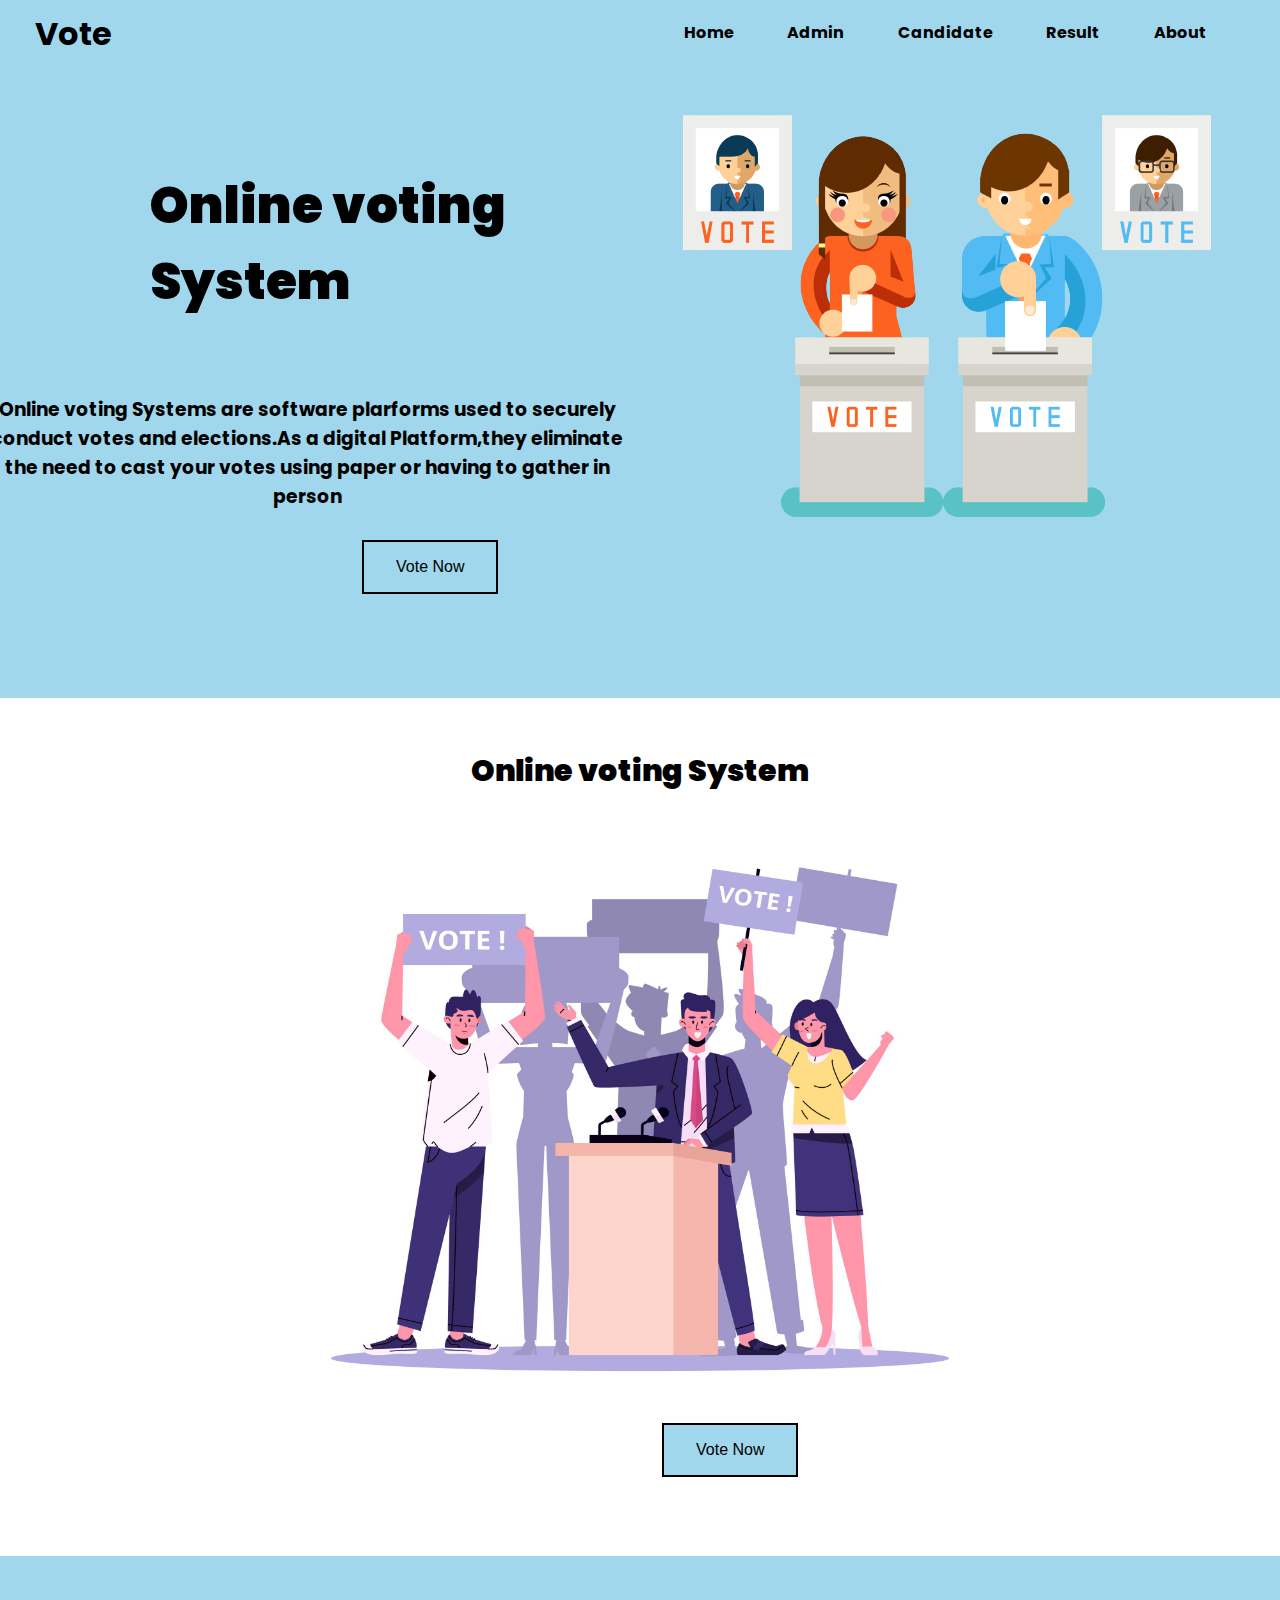
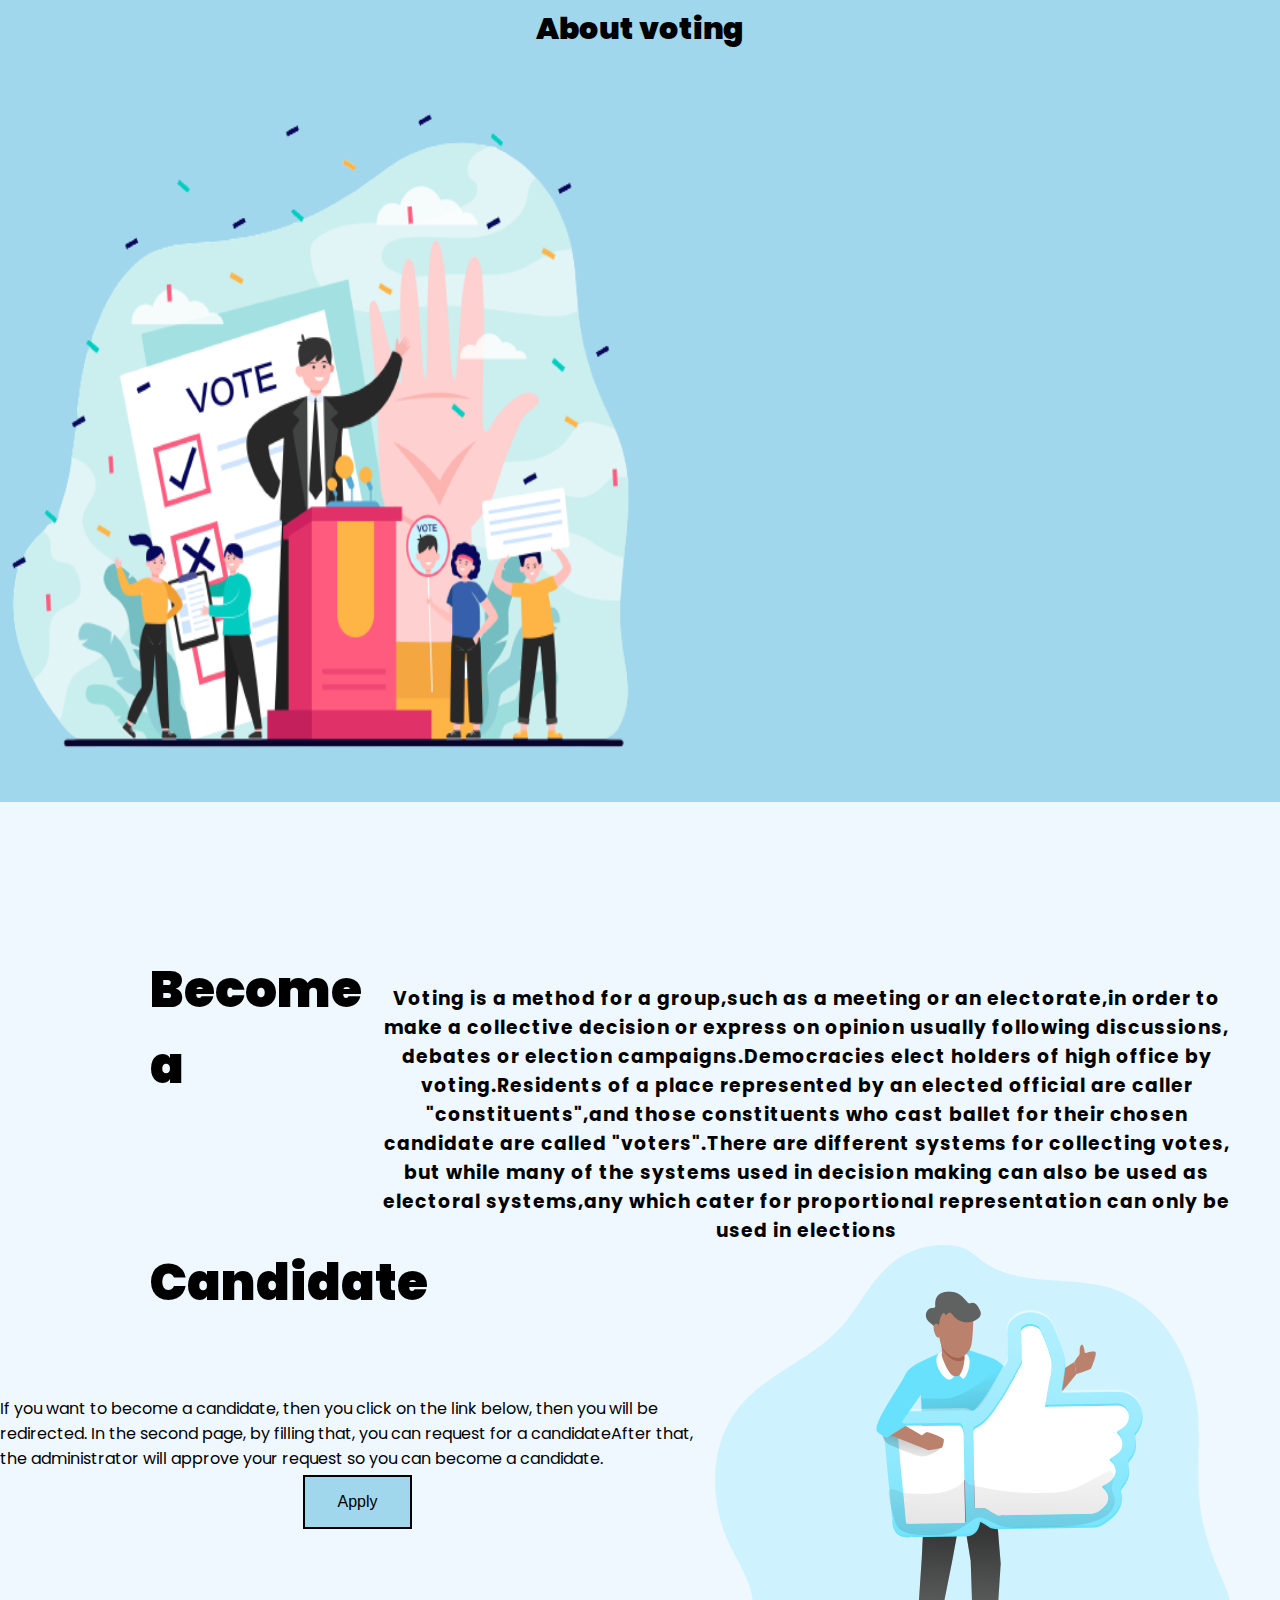
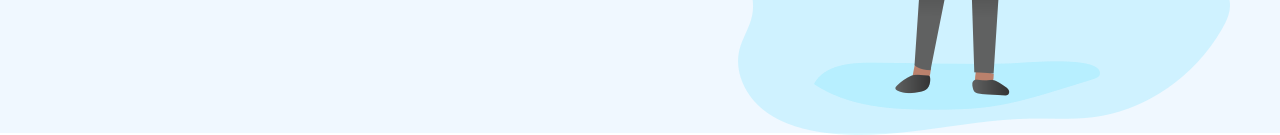
<file: index.html>
<html>
    <head><title>Online voting</title>
        <link rel="preconnect" href="https://fonts.googleapis.com">
        <link rel="preconnect" href="https://fonts.gstatic.com" crossorigin>
        <link href="https://fonts.googleapis.com/css2?family=Poppins:wght@400;500&display=swap" rel="stylesheet">
        <link rel="stylesheet" href="style.css">
    </head>
<body>
    <div class="header">
     <h1 class="logo">Vote</h1>   
        <div class="main">
            <p><a href="index.html"><b>Home</b></a></p>
            <p> <a href="admin.php"><b>Admin </b></a></p>
            <p> <a href="year.html"><b>Candidate </b></a></p>
            <p><a href="result.html"> <b>Result </b></a></p>
            <p><a href="about.html"> <b>About </b></a></p>
  
          </div>    </div>
          
          <div class="m1">
            <br>
            <img src="image1.png" class="img1" >
    
            <br>  <br> <br><h1 class="w2"><b>Online voting System</b></h1>
            <br> <br><br>
            <h3 class="w1">Online voting Systems are software plarforms used to securely<br>conduct votes and 
            elections.As a digital Platform,they eliminate <br>
            the need to cast your votes using paper or having to gather in<br> person</h3><br>
            <a href="year.html" ><p class="p1"><button class="b1">Vote Now</button></p></a>
            <br>
            <br>
            <br>
            <br>
              
            </div>
            <br>
            <div class="header2">
                <br><h1 class="w3"><b>Online voting System</b></h1><br>
                <img src="img2.jpg" class="img2" width="600" height="600">
                <a href="year.html" ><p class="p2"><button class="b1">Vote Now</button></p></a>
                <br><br><br>
            </div>
            <div class="header3">
                <br><br>
                <h1 class="w3"><b> About voting</b></h1><br>
                <br>
                
                <img src="img3.jpg" class="img3" width="650" height="650">
                
                <h3 class="w4"><br><br><br><br><br><br><br><br>Voting is a method for a group,such as a meeting or an electorate,in order to<br>make a collective decision or
                  express on opinion usually following discussions, <br>
                    debates or election campaigns.Democracies elect holders of high office by<br> voting.Residents of a place represented by an elected official are caller<br>"constituents",and those constituents who cast ballet for their chosen <br>candidate are called "voters".There are different systems for collecting votes,<br>but while many of the systems used in decision making can also be used
                    as <br>electoral systems,any which cater for proportional representation can only be <br> used in elections</h3><br><br>
                    <br>
            </div>
          
            <div style="background-color: aliceblue;">
                <br>  <br><br>
                <img src="can2.png" class="img1" >
        
                <br>  <br> <br><h1 class="w2"><b>Become a Candidate</b></h1>
                <br> <br><br>
                <p style="color: rgb(0, 0, 0);" >
                    If you want to become a candidate, then you click on the link below, then you will be redirected. In the second
                     page, by filling that, you can request for a candidateAfter that, the administrator will approve your request so you can become a candidate.
                     </p>
                     <a href="insert_cand_year.php"><p class="p3" style="text-align: center;"><button class="b1" >Apply </button></p></a>
                <br>
                <br>
                <br>
                <br>
                <br><br>  <br><br>
                </div>
            
           
</body>
</html>
</file>
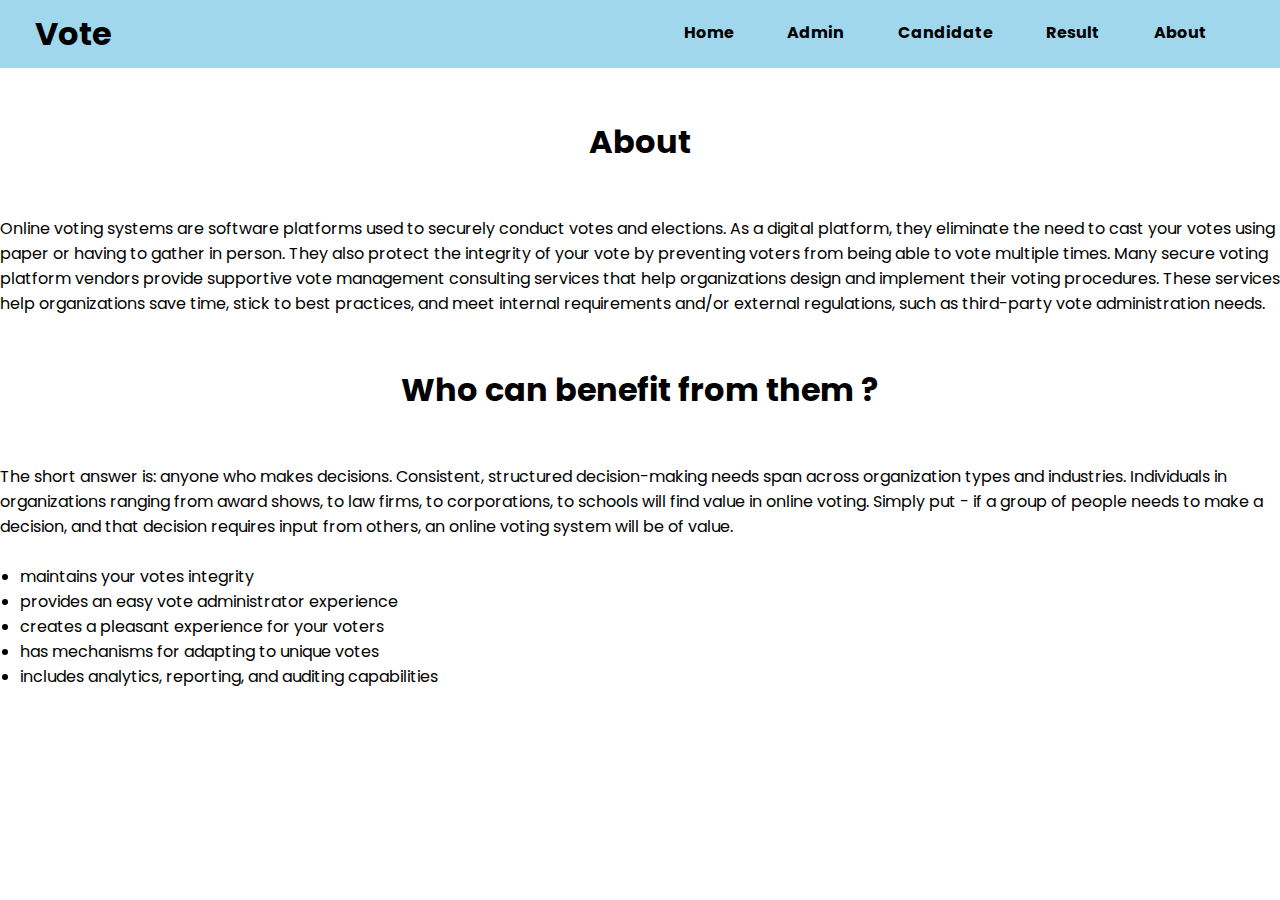
<file: about.html>
<html>
    <head><title>Online voting</title>
        <link rel="preconnect" href="https://fonts.googleapis.com">
        <link rel="preconnect" href="https://fonts.gstatic.com" crossorigin>
        <link href="https://fonts.googleapis.com/css2?family=Poppins:wght@400;500&display=swap" rel="stylesheet">
        <link rel="stylesheet" href="style.css">
    </head>
<body>
    <div class="header">
     <h1 class="logo">Vote</h1>   
        <div class="main">
            <p><a href="index.html"><b>Home</b></a></p>
            <p> <a href="admin.php"><b>Admin </b></a></p>
            <p> <a href="year.html"><b>Candidate </b></a></p>
            <p><a href="result.html"> <b>Result </b></a></p>
            <p><a href="about.html"> <b>About </b></a></p>
  
          </div>    </div>


                <h1 style="text-align:center; margin-top:50px;"> About  </h1>
           
                <br><br>
                <p>Online voting systems are software platforms used to securely conduct votes and elections. As a digital platform, they eliminate the need to cast your votes using paper or having to gather in person.
 
                    They also protect the integrity of your vote by preventing voters from being able to vote multiple times.
                     
                    Many secure voting platform vendors provide supportive vote management consulting services that help organizations design and implement their voting procedures.
                     
                    These services help organizations save time, stick to best practices, and meet internal requirements and/or external regulations, such as third-party vote administration needs.</p>
            
                
                
                <h1 style="text-align:center; margin-top:50px;"> Who can benefit from them ? </h1>
                <br><br>
                <p> The short answer is: anyone who makes decisions.

                    Consistent, structured decision-making needs span across organization types and industries.
                    
                    Individuals in organizations ranging from award shows, to law firms, to corporations, to schools will find value in online voting.
                    
                    Simply put - if a group of people needs to make a decision, and that decision requires input from others, an online voting system will be of value. </p>
                
              <br>
                
            <ul>
                        <li style="text-align:left; margin-left:20px;">maintains your votes integrity               </li>
                        <li style="text-align:left; margin-left:20px;">provides an easy vote administrator experience</li>
                        <li style="text-align:left; margin-left:20px;">creates a pleasant experience for your voters </li>
                        <li style="text-align:left; margin-left:20px;">has mechanisms for adapting to unique votes  </li>
                        <li style="text-align:left; margin-left:20px;">includes analytics, reporting, and auditing capabilities</li>
             </ul>
                    
           
    </div>
</file>
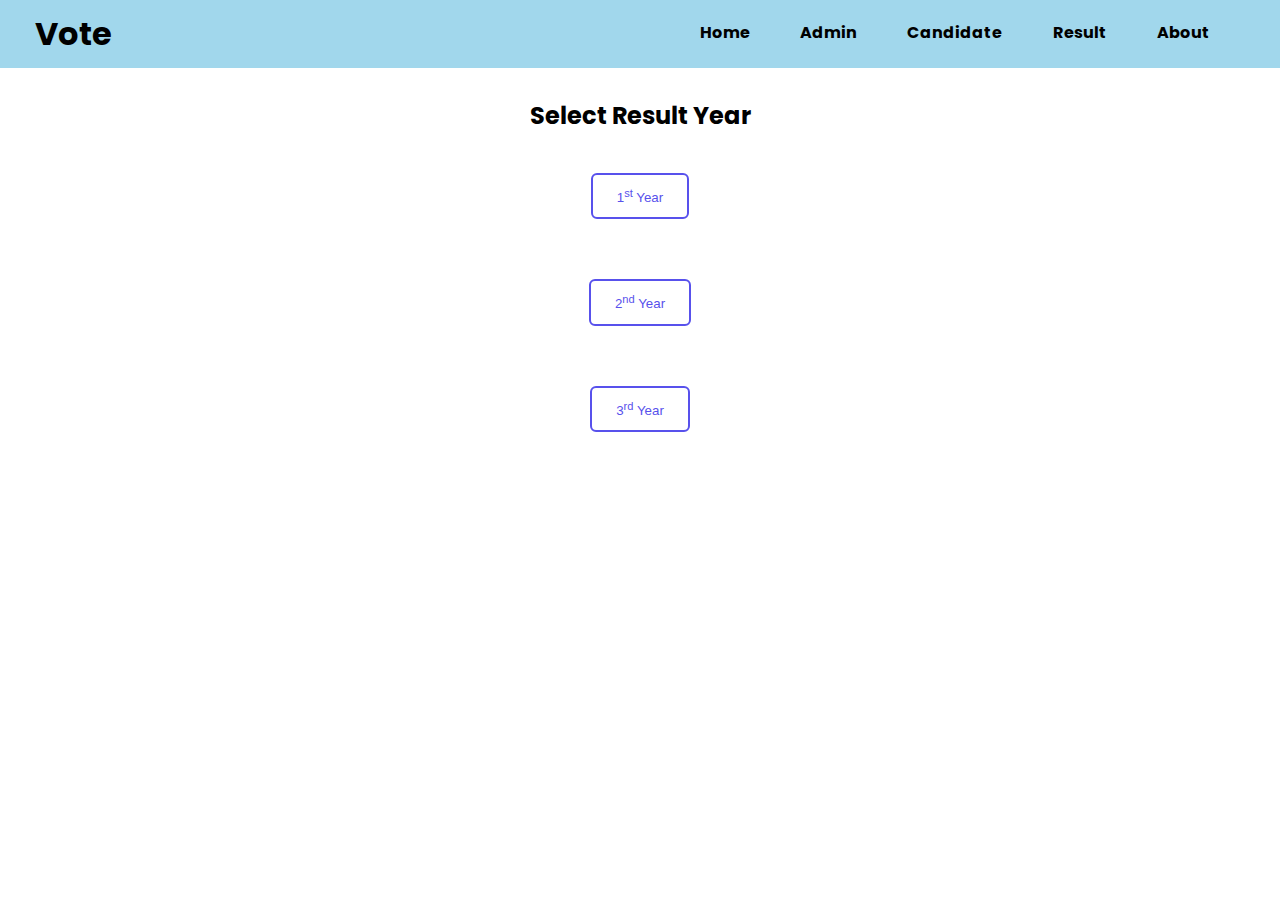
<file: result.html>
<html>
    <head><title>Online voting</title>
        <link rel="preconnect" href="https://fonts.googleapis.com">
        <link rel="preconnect" href="https://fonts.gstatic.com" crossorigin>
        <link href="https://fonts.googleapis.com/css2?family=Poppins:wght@400;500&display=swap" rel="stylesheet">
        <link rel="stylesheet" href="style.css">
    
    <style>
*{
    margin:0;
    padding:0;
    box-sizing:border-box;
    text-align: center;
}
.btn-special-2 {
    padding: 12px 24px;
    background-color: white;
    color: hsl(243, 80%, 62%);
    border-radius: 6px;
    border: 2px hsl(243, 80%, 62%) solid;
    transition: transform 250ms ease-in-out;
}

.btn-special-2:hover {
    transform: scale(1.10);
}

.btn-special-2:active {
    transform: scale(.9);
}
#footersection{
    margin-top:80px;
}
.h2_3{
    margin-top:30px;
}

    </style>
</head>
<body>
    <div class="header">
        <h1 class="logo">Vote</h1>   
           <div class="main">
               <p><a href="index.html"><b>Home</b></a></p>
               <p> <a href="admin.php"><b>Admin </b></a></p>
               <p> <a href="year.html"><b>Candidate </b></a></p>
               <p><a href="result.html"> <b>Result </b></a></p>
               <p><a href="about.html"> <b>About </b></a></p>
     
             </div>    </div>
    <div class="container">
        <div class="row">
            <div class="col-md-12">
                <h2 class="h2_3"> Select Result Year</h2>
            <a href="result1.php"><button style="margin-top:40px;" class="btn-special-2">1<sup>st</sup> Year </button></a>
            </div>
            <div class="col-md-12">
            <a href="result2.php"><button style="margin-top:60px;" class="btn-special-2">2<sup>nd</sup> Year </button></a>
            </div>
            <div class="col-md-12">
            <a href="result3.php"><button style="margin-top:60px; " class="btn-special-2">3<sup>rd</sup> Year </button></a>
            </div>
        </div>
    </div>

    
</body>
</html>
<?php
include("footer.html");
?>
</file>
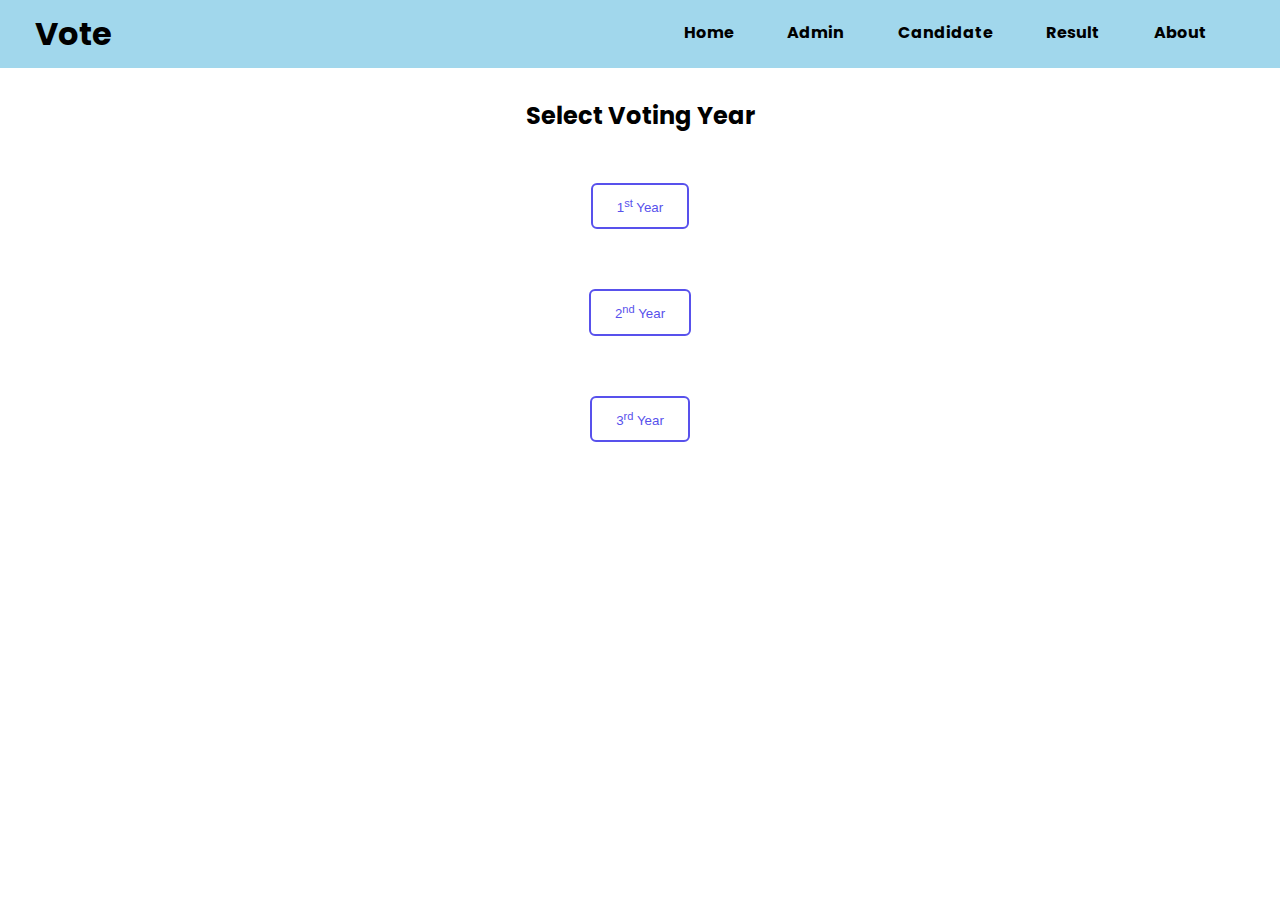
<file: year.html>
<!DOCTYPE html>
<html lang="en">
<head>
    <link rel="preconnect" href="https://fonts.googleapis.com">
    <link rel="preconnect" href="https://fonts.gstatic.com" crossorigin>
    <link href="https://fonts.googleapis.com/css2?family=Poppins:wght@400;500&display=swap" rel="stylesheet">
    <link rel="stylesheet" href="style.css">


    <style>
.btn-special-2 {
    padding: 12px 24px;
    background-color: white;
    color: hsl(243, 80%, 62%);
    border-radius: 6px;
    border: 2px hsl(243, 80%, 62%) solid;
    transition: transform 250ms ease-in-out;
}

.btn-special-2:hover {
    transform: scale(1.10);
}

.btn-special-2:active {
    transform: scale(.9);
}
#footersection{
    margin-top:70px;
}
.h2_1{
    text-align:center;
    margin-top:30px;
}
*
{
    text-align: center;
}

    </style>
</head>
<body>
    <body>
        <div class="header">
          <h1 class="logo">Vote</h1>   
             <div class="main">
                 <p><a href="index.html"><b>Home</b></a></p>
                 <p> <a href="admin.php"><b>Admin </b></a></p>
                 <p> <a href="year.html"><b>Candidate </b></a></p>
                 <p><a href="result.html"> <b>Result </b></a></p>
                 <p><a href="about.html"> <b>About </b></a></p>
       
               </div>    </div>
    <div class="container">
        <div class="row">
            <div class="col-md-12">
            <h2 class="h2_1">Select Voting Year</h2>
            <a href="candidate.php"><button style="margin-top:50px;" class="btn-special-2">1<sup>st</sup> Year </button></a>
            </div>
            <div class="col-md-12">
            <a href="2nd_cand.php"><button style="margin-top:60px;" class="btn-special-2">2<sup>nd</sup> Year </button></a>
            </div>
            <div class="col-md-12">
            <a href="3rd_cand.php"><button style="margin-top:60px; " class="btn-special-2">3<sup>rd</sup> Year </button></a>
            </div>
        </div>
    </div>

    
</body>
</html>
</file>
<file: style.css>
*
{
    margin:0;
    padding: 0;
}
body{
    font-family: 'Poppins', sans-serif;
}
a {
  text-decoration: none;
  color: black;
}
.logo
{
    color: #000000;
    margin-left: 25px;
}
.card{
  width:400px;
  margin-left:auto;
  margin-right:auto;
  margin-top:100px;
  text-align:center;
  padding:30px;	
  border:4px #67bcd8 solid;
  border-radius:5px;	
}
.header
{
    
    display: flex;
    
    justify-content: space-between;
    padding: 10px;
    position: sticky;
    top:0;
    background-color: #a1d7ec;

}
.m1
{
    background-color: #a1d7ec;

}
.main
{
    display: flex;
    width:50%;
    border-radius: 30px;   
    justify-content:space-evenly;
    padding: 10px;
    cursor: pointer;
}
.w1
{
    margin-left:-50px;
    text-align: center;
}
.w2
{
    font-weight: bold;
    margin-left: 150px;
    font-size: 50px;

}
.img1
{
    position: relative;
    float:right;
    margin-right: 50px;

}
.b1 {
    background-color: #a1d7ec; /* Green */
    border:solid rgb(0, 0, 0) 2px;
    padding: 16px 32px;
    text-align: center;
    text-decoration: none;
    display: inline-block;
    font-size: 16px;
    margin: 4px 2px;
    transition-duration: 0.4s;
    cursor: pointer;
    color: black; 
  }
  
  .b1:hover {
    background-color: black;
    color: white;
  }
  .p1
  {
    margin-left: 360px;
  }
  .header2
  {
    background-color: white;
  }
  .w3
  {
    text-align: center;
    font-weight: bold;
    font-size: 30px;
  }
  .img2
  {
    display: block;
  margin-left: auto;
  margin-right: auto;
  width: 50%;
  }
  .p2
  {
    margin-left:660px;
  }
  .header3
  {
    background-color:#a1d7ec;
   
    
    
  }

  .w4
  {
    float:right;
    margin-right: 50px;
    text-align: center;
    letter-spacing: 1px;


  }
</file>
